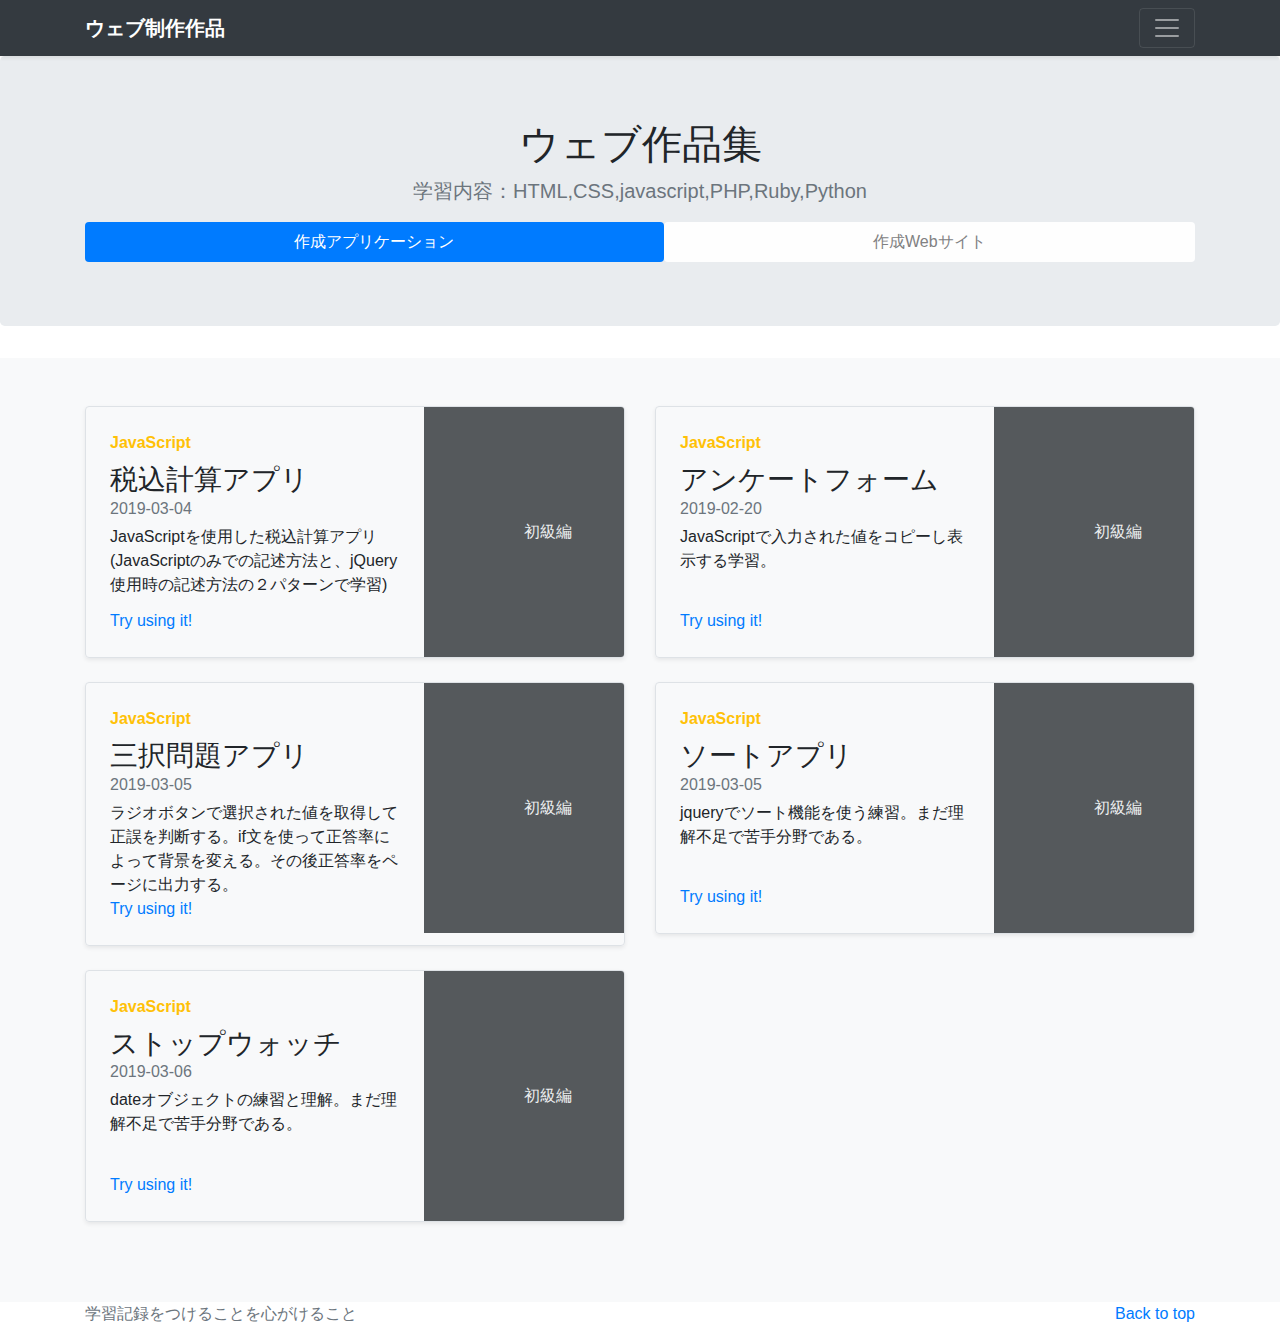
<file: index.html>
<!DOCTYPE html>
  
  <head>
    <meta http-equiv="Content-Type" content="text/html; charset=UTF-8" />

    <!-- モバイル用：デバイス幅、拡大縮小禁止 -->
    <meta name="viewport" content="width=device-width, initial-scale=1" />

    <title>ウェブ作品集</title>

    <!-- jQueryの読み込み -->
    <script src="lib/jquery.min.js"></script>

    <!-- bootstrapの読み込み -->
    <link rel="stylesheet" href="lib/bootstrap/css/bootstrap.min.css">
    <script src="lib/bootstrap/js/bootstrap.min.js"></script>
    <link rel="stylesheet" href="lib/common.css"><!-- 表示の微調整用 -->

    <link rel="stylesheet" href="https://use.fontawesome.com/releases/v5.7.2/css/all.css" integrity="sha384-fnmOCqbTlWIlj8LyTjo7mOUStjsKC4pOpQbqyi7RrhN7udi9RwhKkMHpvLbHG9Sr" crossorigin="anonymous">

    <!-- 外部CSS/JavaScript -->
    <link rel="stylesheet" type="text/css" href="main.css" />
  </head>
  
  <body>
    <!-- ヘッダー -->
    <header>
      <div class="collapse bg-dark" id="navbarHeader">
        <div class="container">
          <div class="row">
            <div class="col-sm-8 col-md-7 py-4">
              <h4 class="text-white">About</h4>
              <p class="text-muted">このサイトではウェブプログラミングに関する学習によって完成したアプリなどを記録するものとする。</p>
            </div>
            <div class="col-sm-4 offset-md-1 py-4">
              <h4 class="text-white">Contact</h4>
              <ul class="list-unstyled">
                <li><a href="#" class="text-white">Follow on Twitter</a></li>
                <li><a href="#" class="text-white">Like on Facebook</a></li>
              </ul>
            </div>
          </div>
        </div>
      </div>

      <div class="navbar navbar-dark bg-dark shadow-sm">
        <div class="container d-flex justify-content-between">
          <a href="#" class="navbar-brand d-flex align-items-center">
            <i class="fas fa-laptop"></i>
            <strong>ウェブ制作作品</strong>
          </a>
          <button class="navbar-toggler" type="button" data-toggle="collapse" data-target="#navbarHeader" aria-controls="navbarHeader" aria-expanded="false" aria-label="Toggle navigation">
            <span class="navbar-toggler-icon"></span>
          </button>
        </div>
      </div>
    </header>

    <!-- メイン -->
    <main role="main">

      <!-- ジャンボトロン -->
      <section class="jumbotron text-center">
        <div class="container">
          <h1 class="jumbotron-heading">ウェブ作品集</h1>
          <p class="lead text-muted">学習内容：HTML,CSS,javascript,PHP,Ruby,Python</p>
          <nav class="nav nav-pills flex-column flex-sm-row">
            <a class="flex-sm-fill text-sm-center nav-link active" href="#">作成アプリケーション</a>
            <a class="flex-sm-fill text-sm-center nav-link alert-light" href="./web.html">作成Webサイト</a>
          </nav>
        </div>
      </section>

      <!-- コンテンツ -->
      <div class="album py-5 bg-light">
        <div class="container">
          <div class="row mb-2">
            <div class="col-md-6">
              <div class="row no-gutters border rounded overflow-hidden flex-md-row mb-4 shadow-sm h-md-250 position-relative">
                <div class="col p-4 d-flex flex-column position-static">
                  <strong class="d-inline-block mb-2 text-warning">JavaScript</strong>
                  <h3 class="mb-0">税込計算アプリ</h3>
                  <div class="mb-1 text-muted"><time>2019-03-04</time></div>
                  <p class="card-text mb-auto">JavaScriptを使用した税込計算アプリ(JavaScriptのみでの記述方法と、jQuery使用時の記述方法の２パターンで学習)</p>
                  <a href="calc_tax/index.html" class="stretched-link">Try using it!</a>
                </div>
                <div class="col-auto d-none d-lg-block">
                  <svg class="bd-placeholder-img" width="200" height="250" xmlns="http://www.w3.org/2000/svg" preserveAspectRatio="xMidYMid slice" focusable="false" role="img" aria-label="Placeholder: Thumbnail"><title>App</title><rect width="100%" height="100%" fill="#55595c"></rect><text x="50%" y="50%" fill="#eceeef" dy=".3em">初級編</text></svg>
                </div>
              </div>
            </div>

            <div class="col-md-6">
              <div class="row no-gutters border rounded overflow-hidden flex-md-row mb-4 shadow-sm h-md-250 position-relative">
                <div class="col p-4 d-flex flex-column position-static">
                  <strong class="d-inline-block mb-2 text-warning">JavaScript</strong>
                  <h3 class="mb-0">アンケートフォーム</h3>
                  <div class="mb-1 text-muted"><time>2019-02-20</time></div>
                  <p class="mb-auto">JavaScriptで入力された値をコピーし表示する学習。</p>
                  <a href="questionnaire/index.html" class="stretched-link">Try using it!</a>
                </div>
                <div class="col-auto d-none d-lg-block">
                  <svg class="bd-placeholder-img" width="200" height="250" xmlns="http://www.w3.org/2000/svg" preserveAspectRatio="xMidYMid slice" focusable="false" role="img" aria-label="Placeholder: Thumbnail"><title>App</title><rect width="100%" height="100%" fill="#55595c"></rect><text x="50%" y="50%" fill="#eceeef" dy=".3em">初級編</text></svg>
                </div>
              </div>
            </div>

            <div class="col-md-6">
              <div class="row no-gutters border rounded overflow-hidden flex-md-row mb-4 shadow-sm h-md-250 position-relative">
                <div class="col p-4 d-flex flex-column position-static">
                  <strong class="d-inline-block mb-2 text-warning">JavaScript</strong>
                  <h3 class="mb-0">三択問題アプリ</h3>
                  <div class="mb-1 text-muted"><time>2019-03-05</time></div>
                  <p class="mb-auto">ラジオボタンで選択された値を取得して正誤を判断する。if文を使って正答率によって背景を変える。その後正答率をページに出力する。</p>
                  <a href="quiz/index.html" class="stretched-link">Try using it!</a>
                </div>
                <div class="col-auto d-none d-lg-block">
                  <svg class="bd-placeholder-img" width="200" height="250" xmlns="http://www.w3.org/2000/svg" preserveAspectRatio="xMidYMid slice" focusable="false" role="img" aria-label="Placeholder: Thumbnail"><title>App</title><rect width="100%" height="100%" fill="#55595c"></rect><text x="50%" y="50%" fill="#eceeef" dy=".3em">初級編</text></svg>
                </div>
              </div>
            </div>

            <div class="col-md-6">
              <div class="row no-gutters border rounded overflow-hidden flex-md-row mb-4 shadow-sm h-md-250 position-relative">
                <div class="col p-4 d-flex flex-column position-static">
                  <strong class="d-inline-block mb-2 text-warning">JavaScript</strong>
                  <h3 class="mb-0">ソートアプリ</h3>
                  <div class="mb-1 text-muted"><time>2019-03-05</time></div>
                  <p class="mb-auto">jqueryでソート機能を使う練習。まだ理解不足で苦手分野である。</p>
                  <a href="table_sort/index.html" class="stretched-link">Try using it!</a>
                </div>
                <div class="col-auto d-none d-lg-block">
                  <svg class="bd-placeholder-img" width="200" height="250" xmlns="http://www.w3.org/2000/svg" preserveAspectRatio="xMidYMid slice" focusable="false" role="img" aria-label="Placeholder: Thumbnail"><title>App</title><rect width="100%" height="100%" fill="#55595c"></rect><text x="50%" y="50%" fill="#eceeef" dy=".3em">初級編</text></svg>
                </div>
              </div>
            </div>
            
            <div class="col-md-6">
              <div class="row no-gutters border rounded overflow-hidden flex-md-row mb-4 shadow-sm h-md-250 position-relative">
                <div class="col p-4 d-flex flex-column position-static">
                  <strong class="d-inline-block mb-2 text-warning">JavaScript</strong>
                  <h3 class="mb-0">ストップウォッチ</h3>
                  <div class="mb-1 text-muted"><time>2019-03-06</time></div>
                  <p class="mb-auto">dateオブジェクトの練習と理解。まだ理解不足で苦手分野である。</p>
                  <a href="stopwatch/index.html" class="stretched-link">Try using it!</a>
                </div>
                <div class="col-auto d-none d-lg-block">
                  <svg class="bd-placeholder-img" width="200" height="250" xmlns="http://www.w3.org/2000/svg" preserveAspectRatio="xMidYMid slice" focusable="false" role="img" aria-label="Placeholder: Thumbnail"><title>App</title><rect width="100%" height="100%" fill="#55595c"></rect><text x="50%" y="50%" fill="#eceeef" dy=".3em">初級編</text></svg>
                </div>
              </div>
            </div>
            
            


          </div>
        </div>
      </div>
    </main>

    <!-- フッター -->
    <footer class="text-muted">
      <div class="container">
        <p class="float-right">
          <a href="#">Back to top</a>
        </p>
        <p>学習記録をつけることを心がけること</p>
      </div>
    </footer>

    <!-- 外部jquery -->
    <script src="https://code.jquery.com/jquery-3.3.1.slim.min.js" integrity="sha384-q8i/X+965DzO0rT7abK41JStQIAqVgRVzpbzo5smXKp4YfRvH+8abtTE1Pi6jizo" crossorigin="anonymous"></script>
    <script>window.jQuery || document.write('<script src="/docs/4.3/assets/js/vendor/jquery-slim.min.js"><\/script>')</script>
  </body>
</html>
</file>
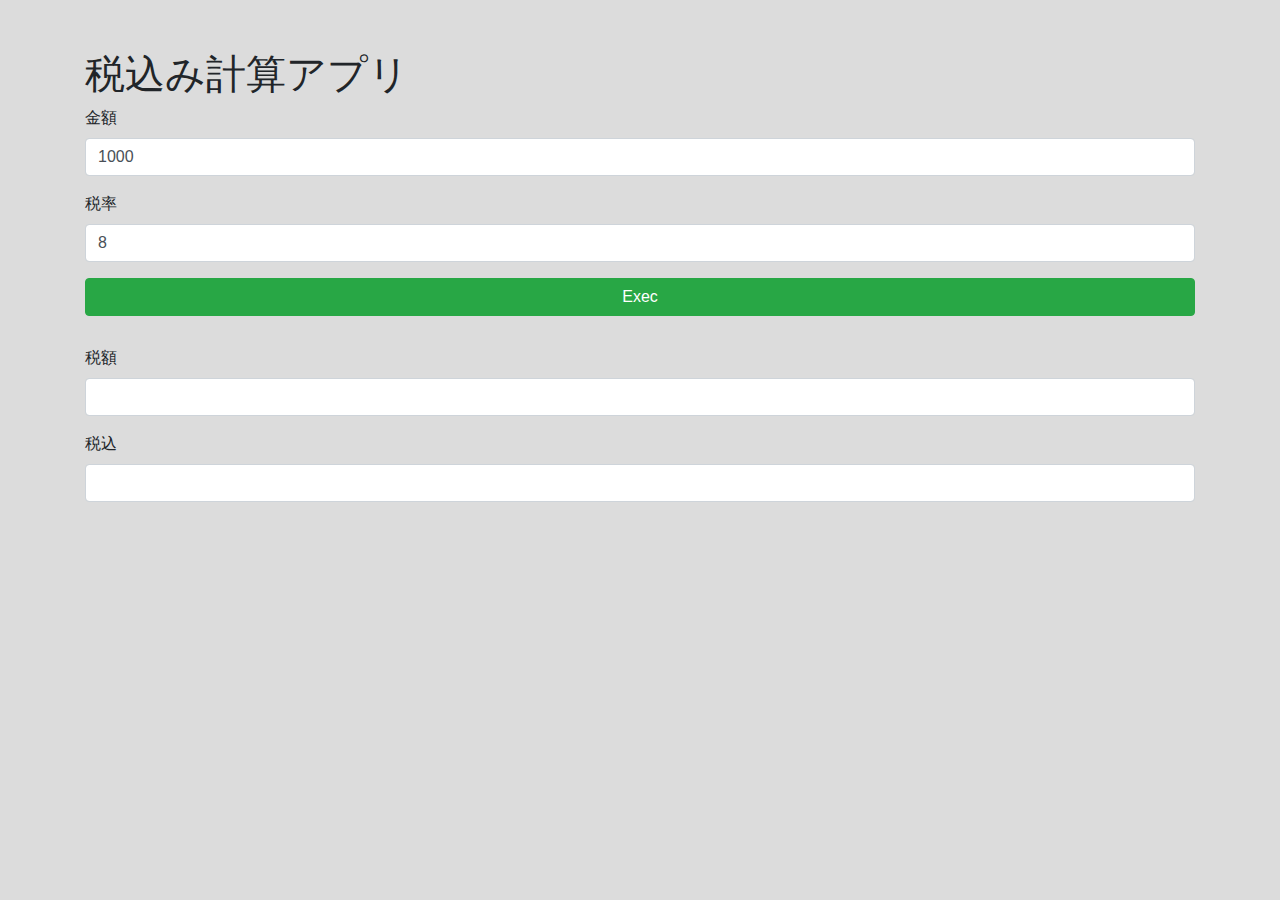
<file: calc_tax/index.html>
<!DOCTYPE html>
  <head>
    <meta http-equiv="Content-Type" content="text/html; charset=UTF-8" />

    <!-- モバイル用：デバイス幅、拡大縮小禁止 -->
    <meta name="viewport" content="width=device-width, initial-scale=1" />

    <title>税込み計算アプリ</title>

    <!-- jQueryの読み込み -->
    <script src="../lib/jquery.min.js"></script>

    <!-- bootstrapの読み込み -->
    <link rel="stylesheet" href="../lib/bootstrap/css/bootstrap.min.css">
    <script src="../lib/bootstrap/js/bootstrap.min.js"></script>
    <link rel="stylesheet" href="../lib/common.css"><!-- 表示の微調整用 -->

    <!-- 外部CSS/JavaScript -->
    <link rel="stylesheet" type="text/css" href="css/main.css" />
    <script src="js/main.js"></script>
  </head>
  <body>
    <div class="container">
      <h1>税込み計算アプリ</h1>

      <!-- 入力テキスト -->
      <div class="form-group">
        <label>金額</label>
        <input type="number" id="price" name="name" value="1000" class="form-control" />
      </div>

      <div class="form-group">
        <label>税率</label>
        <input type="number" id="taxRate" name="name" value="8" class="form-control" />
      </div>

      <!-- ボタン -->
      <button type="button" class="btn btn-block btn-success" id="btnExec">Exec</button>

      <!-- 出力テキスト -->
      <div class="form-group">
        <label>税額</label>
        <input type="number" id="taxAmount" name="name" value="" class="form-control" />
      </div>

      <div class="form-group">
        <label>税込</label>
        <input type="number" id="taxIncluded" name="name" value="" class="form-control" />
      </div>
    </div>
  </body>
</html>
</file>
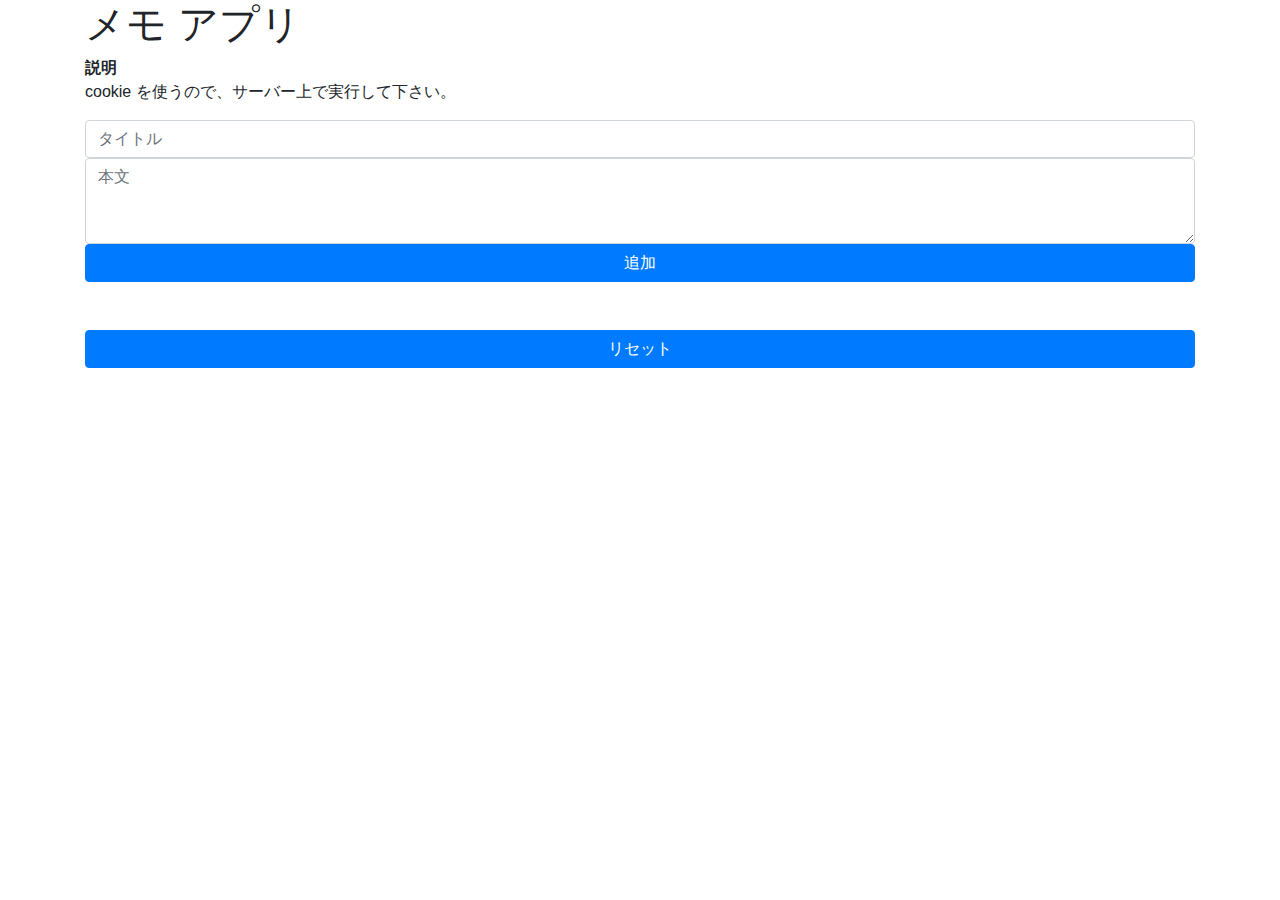
<file: memo/index.html>
<!DOCTYPE html>
  <head>
    <meta http-equiv="Content-Type" content="text/html; charset=UTF-8" />

    <!-- モバイル用：デバイス幅、拡大縮小禁止 -->
    <meta name="viewport" content="width=device-width, initial-scale=1" />

    <title>メモ アプリ</title>

    <!-- jQuery -->
    <script src="../lib/jquery.min.js"></script>

    <!-- bootstrap -->
    <link rel="stylesheet" href="../lib/bootstrap/css/bootstrap.min.css">
    <script src="../lib/bootstrap/js/bootstrap.min.js"></script>
    <link rel="stylesheet" href="../lib/common.css"><!-- 表示の微調整用 -->

    <!-- 外部JavaScript -->
    <!-- https://github.com/js-cookie/js-cookie -->
    <script src="js/js.cookie.js"></script>

    <!-- 外部CSS/JavaScript -->
    <link rel="stylesheet" type="text/css" href="css/main.css" />
    <script src="js/main.js"></script>
  </head>
  <body>
    <div class="container">
      <h1>メモ アプリ</h1>

      <div class="panel panel-default" id="pnl1">
        <div class="panel-heading"><b>説明</b></div>
        <div class="panel-body">
          <p>cookie を使うので、サーバー上で実行して下さい。</p>
        </div>
      </div>

      <!-- テンプレート -->
      <div style="display: none;" id="template">
        <div class="form-group memo-group">
          <!-- テキスト -->
          <input type="text" class="form-control memo-title" value="%s" />
          <!-- テキストエリア -->
          <textarea class="form-control memo-body" rows="3">%s</textarea>
        </div>
      </div>

      <!-- メモ追加部分 -->
      <div class="form-group">
        <!-- テキスト -->
        <input type="text" id="title" class="form-control" placeholder="タイトル" />
        <!-- テキストエリア -->
        <textarea class="form-control" rows="3" placeholder="本文" id="body"></textarea>
        <!-- ボタン -->
        <button type="button" class="btn btn-primary btn-block" id="btnAdd">追加</button>
      </div>

      <div id="memoArea">
      </div>

      <!-- メモ リセット ボタン -->
      <div class="form-group">
        <!-- ボタン -->
        <button type="button" class="btn btn-primary btn-block" id="btnReset">リセット</button>
      </div>
    </div>
  </body>
</html>
</file>
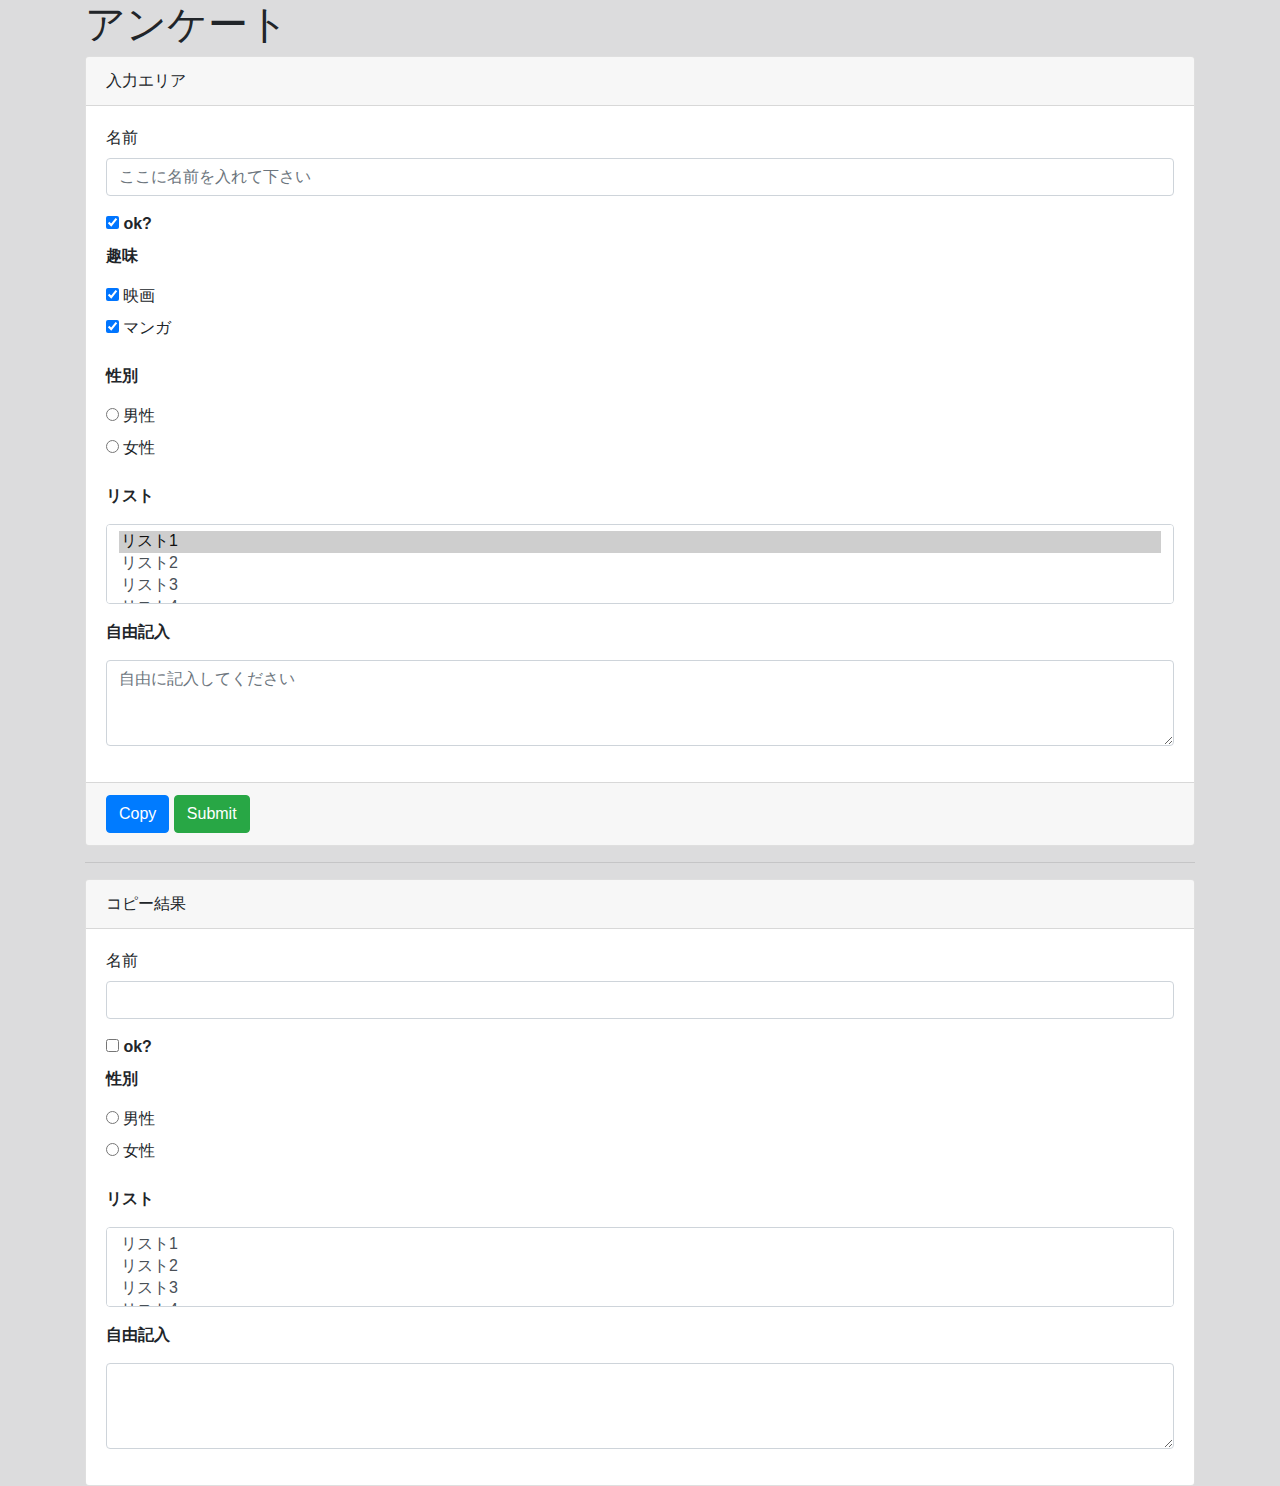
<file: questionnaire/index.html>
<!DOCTYPE html>
  <head>
    <meta http-equiv="Content-Type" content="text/html; charset=UTF-8" />

    <!-- モバイル用：デバイス幅、拡大縮小禁止 -->
    <meta name="viewport" content="width=device-width, initial-scale=1" />

    <title>アンケート</title>

    <!-- jQuery -->
    <script src="../lib/jquery.min.js"></script>

    <!-- bootstrap -->
    <link rel="stylesheet" href="../lib/bootstrap/css/bootstrap.min.css">
    <script src="../lib/bootstrap/js/bootstrap.min.js"></script>
    <link rel="stylesheet" href="../lib/common.css"><!-- 表示の微調整用 -->

    <!-- 外部CSS/JavaScript -->
    <link rel="stylesheet" type="text/css" href="css/main.css" />
    <script src="js/main.js"></script>
  </head>
  <body>
    <div class="container ">
      <h1>アンケート</h1>

      <form action="/" name="f" id="f">
      <div class="card card-info">
        <div class="card-header">入力エリア</div>
        <div class="card-body">
          <!-- テキスト -->
          <div class="form-group">
            <label>名前</label>
            <input type="text" id="name" name="name" value="" placeholder="ここに名前を入れて下さい" class="form-control" />
          </div>

          <!-- チェックボックス -->
          <div class="checkbox">
            <label>
              <input type="checkbox" id="chck" name="ok" value="ok" checked /> ok?
            </label>
          </div>

          <!-- チェックボックス（横並び） -->
          <div class="form-group">
            <p class="control-label">趣味</p>
            <div class="checkbox-inline">
              <label>
                <input type="checkbox" id="hbyMovie" name="hbyMovie" checked /> 映画
              </label>
            </div>
            <div class="checkbox-inline">
              <label>
                <input type="checkbox" id="hbyComic" name="hbyComic" checked /> マンガ
              </label>
            </div>
          </div>

          <!-- ラジオボタン -->
          <div class="form-group">
            <p class="control-label">性別</p>
            <div class="radio-inline">
              <label>
                <input type="radio" id="sexMale" name="sex" value="male" /> 男性
              </label>
            </div>
            <div class="radio-inline">
              <label>
                <input type="radio" id="sexFemale" name="sex" value="female" /> 女性
              </label>
            </div>
          </div>

          <!-- セレクト -->
          <div class="form-group">
            <p class="control-label">リスト</p>
            <div class="form-group">
              <select class="form-control" id="lst" name="lst" multiple size=3>
                <option value="lst1" selected>リスト1</option>
                <option value="lst2">リスト2</option>
                <option value="lst3">リスト3</option>
                <option value="lst4">リスト4</option>
                <option value="lst5">リスト5</option>
              </select>
            </div>
          </div>

          <!-- テキストエリア -->
          <div class="form-group">
            <p class="control-label">自由記入</p>
            <textarea class="form-control" rows="3" id="free" name="free" placeholder="自由に記入してください"></textarea>
          </div>
        </div>

        <div class="card-footer">
          <!-- ボタン、送信 -->
          <button type="button" class="btn btn-primary" id="btnCopy">Copy</button>
          <button type="submit" class="btn btn-success" id="btnSubmit">Submit</button>
        </div>
      </div>
      </form>

      <hr>

      <div class="card card-success">
        <div class="card-header result">コピー結果</div>
        <div class="card-body">
          <!-- テキスト -->
          <div class="form-group">
            <label>名前</label>
            <input type="text" id="name2" name="name2" value="" class="form-control" />
          </div>

          <!-- チェックボックス -->
          <div class="checkbox">
            <label>
              <input type="checkbox" id="chck2" name="ok2" /> ok?
            </label>
          </div>

          <!-- ラジオボタン -->
          <div class="form-group">
            <p class="control-label">性別</p>
            <div class="radio-inline">
              <label>
                <input type="radio" id="sexMale2" name="sex2" value="male" /> 男性
              </label>
            </div>
            <div class="radio-inline">
              <label>
                <input type="radio" id="sexFemale2" name="sex2" value="female" /> 女性
              </label>
            </div>
          </div>

          <!-- セレクト -->
          <div class="form-group">
            <p class="control-label">リスト</p>
            <div class="form-group">
              <select class="form-control" id="lst2" name="lst2" multiple size=3>
                <option value="lst1">リスト1</option>
                <option value="lst2">リスト2</option>
                <option value="lst3">リスト3</option>
                <option value="lst4">リスト4</option>
                <option value="lst5">リスト5</option>
              </select>
            </div>
          </div>

          <!-- テキストエリア -->
          <div class="form-group">
            <p class="control-label">自由記入</p>
            <textarea class="form-control" rows="3" id="free2" name="free2"></textarea>
          </div>
        </div>
      </div>

    </div>
  </body>
</html>
</file>
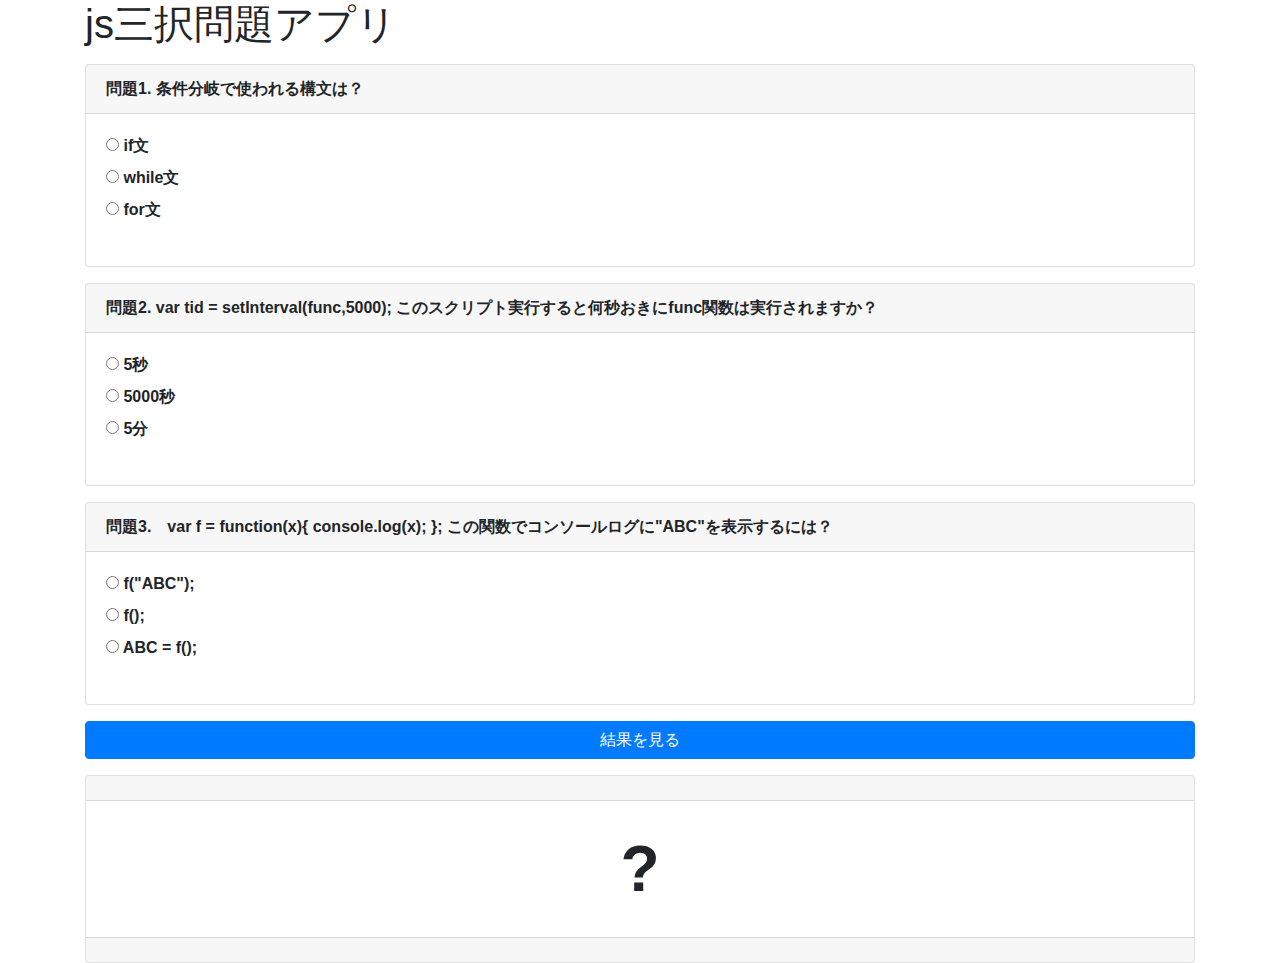
<file: quiz/index.html>
<!DOCTYPE html>
  <head>
    <meta http-equiv="Content-Type" content="text/html; charset=UTF-8" />

    <!-- モバイル用：デバイス幅、拡大縮小禁止 -->
    <meta name="viewport" content="width=device-width, initial-scale=1" />

    <title>js三択問題アプリ</title>

    <!-- jQuery -->
    <script src="../lib/jquery.min.js"></script>

    <!-- bootstrap -->
    <link rel="stylesheet" href="../lib/bootstrap/css/bootstrap.min.css">
    <script src="../lib/bootstrap/js/bootstrap.min.js"></script>
    <link rel="stylesheet" href="../lib/common.css"><!-- 表示の微調整用 -->

    <!-- 外部CSS/JavaScript -->
    <link rel="stylesheet" type="text/css" href="css/main.css" />
    <script src="js/main.js"></script>
  </head>
  <body>
    <div class="container">
      <h1>js三択問題アプリ</h1>

      <!-- 問題 -->
      <div class="card card-default mt-3" id="pnl1">
        <div class="card-header"><b>問題1. 条件分岐で使われる構文は？</b></div>
        <div class="card-body">
          <!-- ラジオボタン -->
          <div class="form-group">
            <div class="radio">
              <label>
                <input type="radio" name="q1" value="1" /> if文
              </label>
            </div>
            <div class="radio">
              <label>
                <input type="radio" name="q1" value="2" /> while文
              </label>
            </div>
            <div class="radio">
              <label>
                <input type="radio" name="q1" value="3" /> for文
              </label>
            </div>
          </div>
        </div>
      </div>

      <!-- 問題2 -->
      <div class="card card-default mt-3" id="pnl2">
        <div class="card-header"><b>問題2. var tid = setInterval(func,5000); このスクリプト実行すると何秒おきにfunc関数は実行されますか？</b></div>
        <div class="card-body">
          <!-- ラジオボタン -->
          <div class="form-group">
            <div class="radio">
              <label>
                <input type="radio" name="q2" value="1" /> 5秒
              </label>
            </div>
            <div class="radio">
              <label>
                <input type="radio" name="q2" value="2" /> 5000秒
              </label>
            </div>
            <div class="radio">
              <label>
                <input type="radio" name="q2" value="3" /> 5分
              </label>
            </div>
          </div>
        </div>
      </div>

      <!-- 問題パネル3 -->
      <div class="card card-default mt-3" id="pnl3">
        <div class="card-header"><b>問題3.　var f = function(x){ console.log(x); }; この関数でコンソールログに"ABC"を表示するには？</b></div>
        <div class="card-body">
          <!-- ラジオボタン -->
          <div class="form-group">
            <div class="radio">
              <label>
                <input type="radio" name="q3" value="1" /> f("ABC");
              </label>
            </div>
            <div class="radio">
              <label>
                <input type="radio" name="q3" value="2" /> f();
              </label>
            </div>
            <div class="radio">
              <label>
                <input type="radio" name="q3" value="3" /> ABC = f();
              </label>
            </div>
          </div>
        </div>
      </div>

      <!-- ボタン -->
      <div class="form-group mt-3">
        <button type="button" class="btn btn-primary btn-block" id="btnCheck">
          結果を見る
        </button>
      </div>

      <!-- 結果出力 -->
      <div class="card card-default">
        <div class="card-header"><b> </b></div>
        <div class="card-body" id="res">?</div>
        <div class="card-footer"><b> </b></div>
      </div>
    </div>
  </body>
</html>
</file>
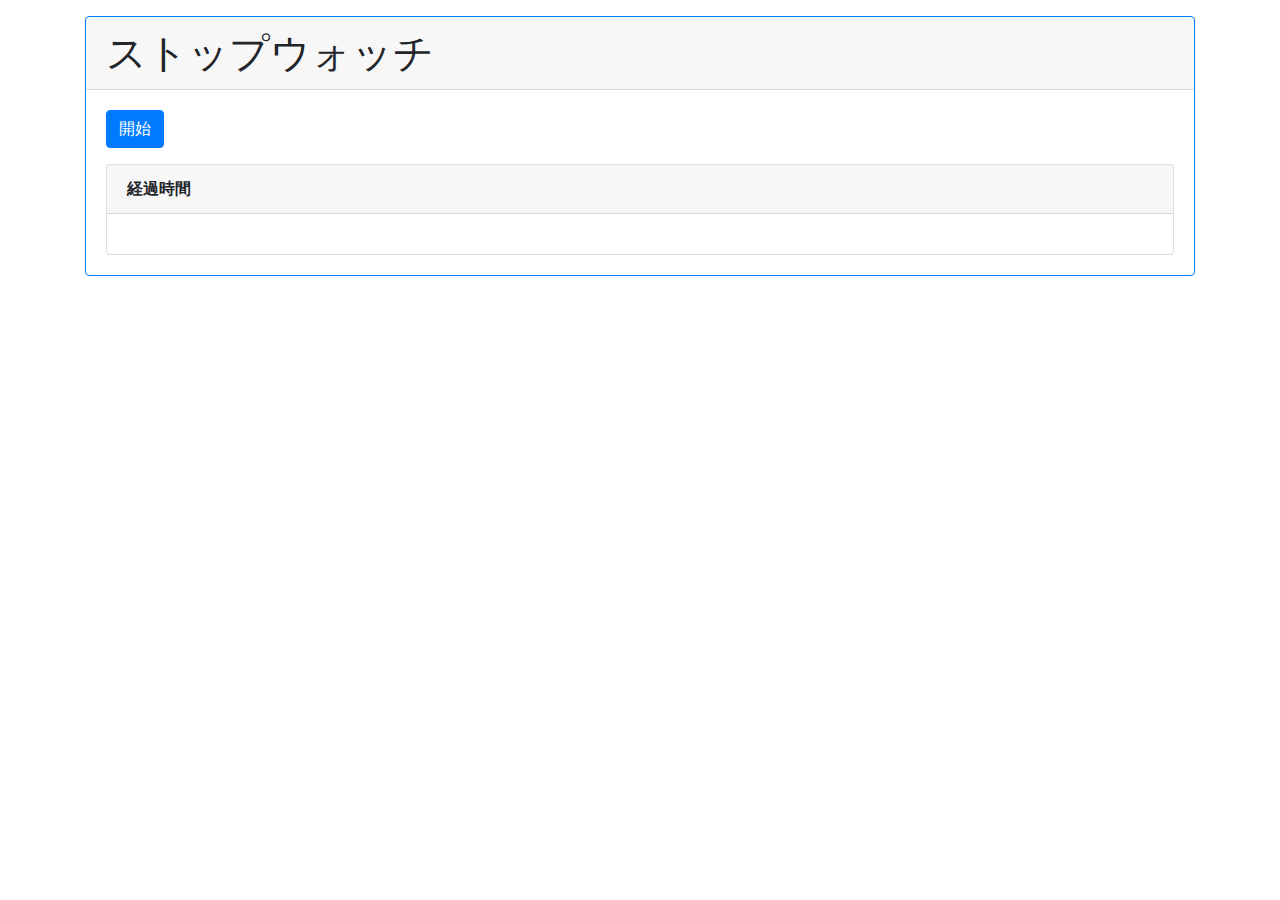
<file: stopwatch/index.html>
<!DOCTYPE html>
  <head>
    <meta http-equiv="Content-Type" content="text/html; charset=UTF-8" />

    <!-- モバイル用：デバイス幅、拡大縮小禁止 -->
    <meta name="viewport" content="width=device-width, initial-scale=1" />

    <title>ストップウォッチ</title>

    <!-- jQuery -->
    <script src="../lib/jquery.min.js"></script>

    <!-- bootstrap -->
    <link rel="stylesheet" href="../lib/bootstrap/css/bootstrap.min.css">
    <script src="../lib/bootstrap/js/bootstrap.min.js"></script>
    <link rel="stylesheet" href="../lib/common.css"><!-- 表示の微調整用 -->

    <!-- 外部CSS/JavaScript -->
    <link rel="stylesheet" type="text/css" href="css/main.css" />
    <script src="js/main.js"></script>
  </head>
  <body>

    
      <div class="container mt-3">
        <div class="card border-primary mb-3"">
          <h1 class="card-header">ストップウォッチ</h1>
          <div class="card-body">
          <!-- ボタン -->
          <div class="form-group">
            <button type="button" class="btn btn-primary" id="btn">開始</button>
          </div>

          <!-- パネル -->
          <div class="card card-default">
            <div class="card-header"><b>経過時間</b></div>
            <div class="card-body" id="output"> </div>
            </div>
          </div>
      </div>
    </div>
  </body>
</html>
</file>
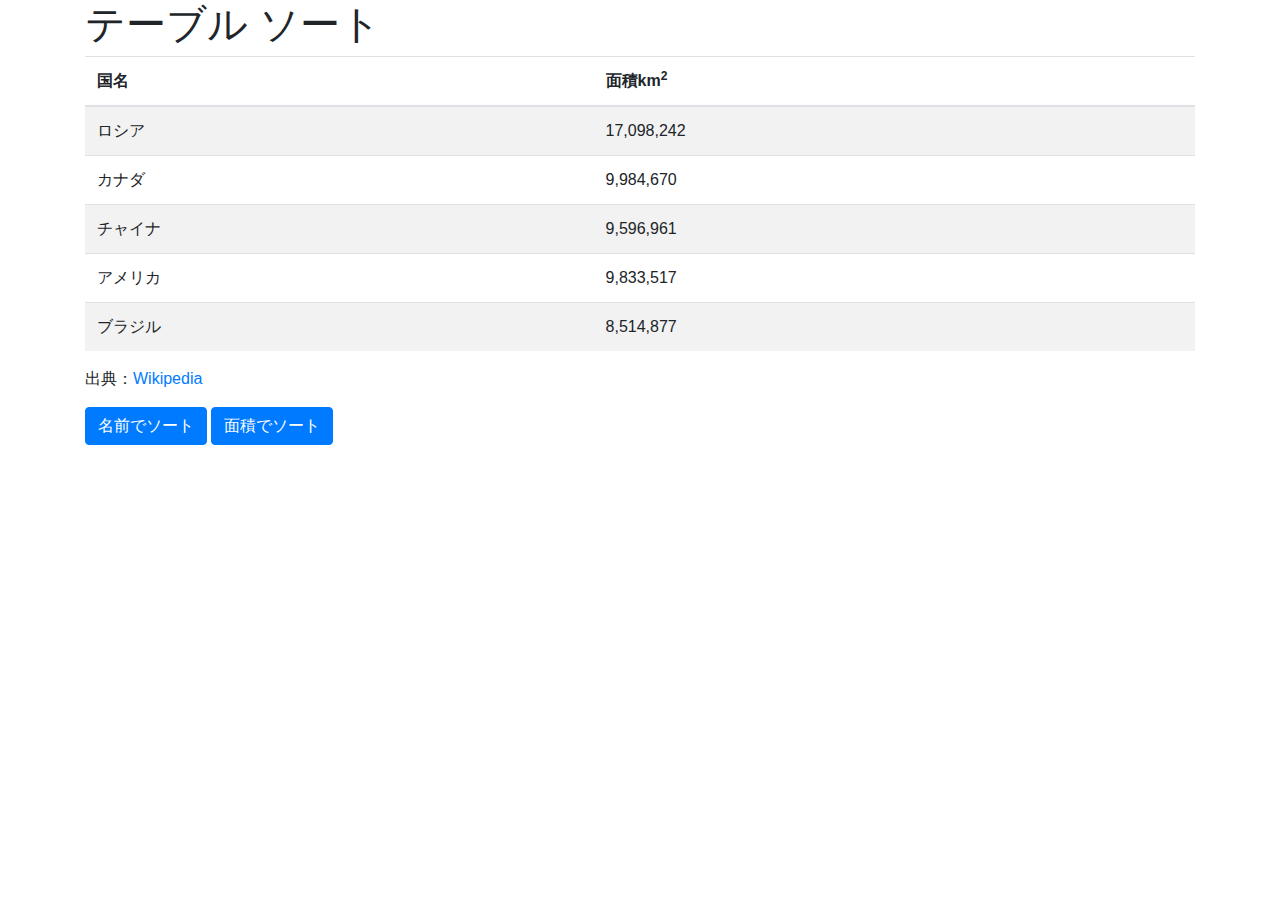
<file: table_sort/index.html>
<!DOCTYPE html>
  <head>
    <meta http-equiv="Content-Type" content="text/html; charset=UTF-8" />

    <!-- モバイル用：デバイス幅、拡大縮小禁止 -->
    <meta name="viewport" content="width=device-width, initial-scale=1" />

    <title>テーブル ソート</title>

    <!-- jQuery -->
    <script src="../lib/jquery.min.js"></script>

    <!-- bootstrap -->
    <link rel="stylesheet" href="../lib/bootstrap/css/bootstrap.min.css">
    <script src="../lib/bootstrap/js/bootstrap.min.js"></script>
    <link rel="stylesheet" href="../lib/common.css"><!-- 表示の微調整用 -->

    <!-- 外部CSS/JavaScript -->
    <link rel="stylesheet" type="text/css" href="css/main.css" />
    <script src="js/main.js"></script>
  </head>
  <body>
    <div class="container">
      <h1>テーブル ソート</h1>

      <!-- テーブル -->
      <div class="form-group">
        <table class="table table-striped">
          <thead>
            <tr>
              <th>国名</th>
              <th>面積km<sup>2</sup></th>
            </tr>
          </thead>
          <tbody id="lstBdy">
            <tr>
              <td>ロシア</td>
              <td>17,098,242</td>
            </tr>
            <tr>
              <td>カナダ</td>
              <td>9,984,670</td>
            </tr>
            <tr>
              <td>チャイナ</td>
              <td>9,596,961</td>
            </tr>
            <tr>
              <td>アメリカ</td>
              <td>9,833,517</td>
            </tr>
            <tr>
              <td>ブラジル</td>
              <td>8,514,877</td>
            </tr>
          </tbody>
        </table>
        <span class="help-block">出典：<a href="https://ja.wikipedia.org/wiki/%e5%9b%bd%e3%81%ae%e9%9d%a2%e7%a9%8d%e9%a0%86%e3%83%aa%e3%82%b9%e3%83%88">Wikipedia</a></span>
      </div>

      <!-- ボタン -->
      <button type="button" class="btn btn-primary" id="btnSortName">名前でソート</button>
      <button type="button" class="btn btn-primary" id="btnSortArea">面積でソート</button>
    </div>
  </body>
</html>
</file>
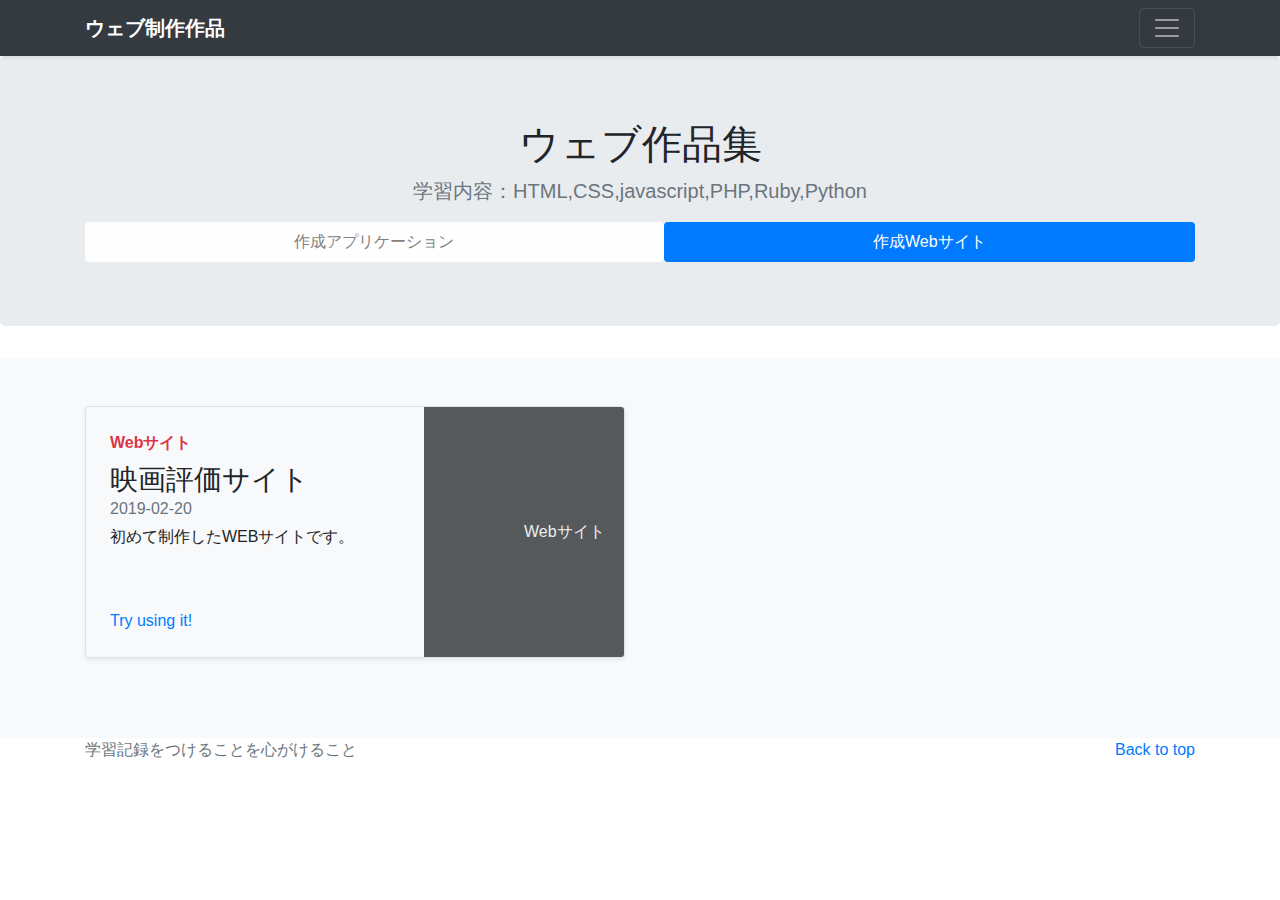
<file: web.html>
<!DOCTYPE html>
  
  <head>
    <meta http-equiv="Content-Type" content="text/html; charset=UTF-8" />

    <!-- モバイル用：デバイス幅、拡大縮小禁止 -->
    <meta name="viewport" content="width=device-width, initial-scale=1" />

    <title>ウェブ作品集</title>

    <!-- jQueryの読み込み -->
    <script src="lib/jquery.min.js"></script>

    <!-- bootstrapの読み込み -->
    <link rel="stylesheet" href="lib/bootstrap/css/bootstrap.min.css">
    <script src="lib/bootstrap/js/bootstrap.min.js"></script>
    <link rel="stylesheet" href="lib/common.css"><!-- 表示の微調整用 -->

    <link rel="stylesheet" href="https://use.fontawesome.com/releases/v5.7.2/css/all.css" integrity="sha384-fnmOCqbTlWIlj8LyTjo7mOUStjsKC4pOpQbqyi7RrhN7udi9RwhKkMHpvLbHG9Sr" crossorigin="anonymous">

    <!-- 外部CSS/JavaScript -->
    <link rel="stylesheet" type="text/css" href="main.css" />
  </head>
  
  <body>
    <!-- ヘッダー -->
    <header>
      <div class="collapse bg-dark" id="navbarHeader">
        <div class="container">
          <div class="row">
            <div class="col-sm-8 col-md-7 py-4">
              <h4 class="text-white">About</h4>
              <p class="text-muted">このサイトではウェブプログラミングに関する学習によって完成したアプリなどを記録するものとする。</p>
            </div>
            <div class="col-sm-4 offset-md-1 py-4">
              <h4 class="text-white">Contact</h4>
              <ul class="list-unstyled">
                <li><a href="#" class="text-white">Follow on Twitter</a></li>
                <li><a href="#" class="text-white">Like on Facebook</a></li>
              </ul>
            </div>
          </div>
        </div>
      </div>

      <div class="navbar navbar-dark bg-dark shadow-sm">
        <div class="container d-flex justify-content-between">
          <a href="#" class="navbar-brand d-flex align-items-center">
            <i class="fas fa-laptop"></i>
            <strong>ウェブ制作作品</strong>
          </a>
          <button class="navbar-toggler" type="button" data-toggle="collapse" data-target="#navbarHeader" aria-controls="navbarHeader" aria-expanded="false" aria-label="Toggle navigation">
            <span class="navbar-toggler-icon"></span>
          </button>
        </div>
      </div>
    </header>

    <!-- メイン -->
    <main role="main">

      <!-- ジャンボトロン -->
      <section class="jumbotron text-center">
        <div class="container">
          <h1 class="jumbotron-heading">ウェブ作品集</h1>
          <p class="lead text-muted">学習内容：HTML,CSS,javascript,PHP,Ruby,Python</p>
          <nav class="nav nav-pills flex-column flex-sm-row">
            <a class="flex-sm-fill text-sm-center nav-link alert-light" href="./index.html">作成アプリケーション</a>
            <a class="flex-sm-fill text-sm-center nav-link active" href="#">作成Webサイト</a>
          </nav>
        </div>
      </section>

      <!-- コンテンツ -->
      <div class="album py-5 bg-light">
        <div class="container">
          <div class="row mb-2">
            <div class="col-md-6">
              <div class="row no-gutters border rounded overflow-hidden flex-md-row mb-4 shadow-sm h-md-250 position-relative">
                <div class="col p-4 d-flex flex-column position-static">
                  <strong class="d-inline-block mb-2 text-danger">Webサイト</strong>
                  <h3 class="mb-0">映画評価サイト</h3>
                  <div class="mb-1 text-muted"><time>2019-02-20</time></div>
                  <p class="card-text mb-auto">初めて制作したWEBサイトです。</p>
                  <a href="https://sekitama720.github.io/mysite/" class="stretched-link">Try using it!</a>
                </div>
                <div class="col-auto d-none d-lg-block">
                  <svg class="bd-placeholder-img" width="200" height="250" xmlns="http://www.w3.org/2000/svg" preserveAspectRatio="xMidYMid slice" focusable="false" role="img" aria-label="Placeholder: Thumbnail"><title>Web</title><rect width="100%" height="100%" fill="#55595c"></rect><text x="50%" y="50%" fill="#eceeef" dy=".3em">Webサイト</text></svg>
                </div>
              </div>
            </div>




          </div>
        </div>
      </div>
    </main>

    <!-- フッター -->
    <footer class="text-muted">
      <div class="container">
        <p class="float-right">
          <a href="#">Back to top</a>
        </p>
        <p>学習記録をつけることを心がけること</p>
      </div>
    </footer>

    <!-- 外部jquery -->
    <script src="https://code.jquery.com/jquery-3.3.1.slim.min.js" integrity="sha384-q8i/X+965DzO0rT7abK41JStQIAqVgRVzpbzo5smXKp4YfRvH+8abtTE1Pi6jizo" crossorigin="anonymous"></script>
    <script>window.jQuery || document.write('<script src="/docs/4.3/assets/js/vendor/jquery-slim.min.js"><\/script>')</script>
  </body>
</html>
</file>
<file: lib/common.css>
.checkbox label,
.radio label,
.control-label {
	font-weight: bold;
}
</file>
<file: main.css>
.checkbox label,
.radio label,
.control-label {
	font-weight: bold;
}
</file>
<file: calc_tax/css/main.css>
/* 外部CSSファイルです。 */
body{
	background-color: #dcdcdc;
}

.container{
	padding-top: 50px;
}

#btnExec{
	margin-bottom: 30px;
}
</file>
<file: memo/css/main.css>
#memoArea {
	padding: 1em 0;
}
.memo-title {
	background: #85bff0;
	color: #fff;
	font-weight: bold;
}
.memo-body {
	background: #c4e2fa;
}
</file>
<file: questionnaire/css/main.css>
/* 外部CSSファイルです。 */
body{
	background-color: #dcdcdd;
}
</file>
<file: quiz/css/main.css>
#res {
	font-size: 400%;
	font-weight: bold;
	text-align: center;
}
</file>
<file: stopwatch/css/main.css>
#output {
	font-size: 500%;
}

@media screen and ( max-width:479px ) {
	#output {
		font-size: 200%;
	}
}

@media screen and ( max-width:374px ) {
	#output {
		font-size: 200%;
	}
}
</file>
<file: table_sort/css/main.css>
/* 外部CSSファイルです。 */
</file>
